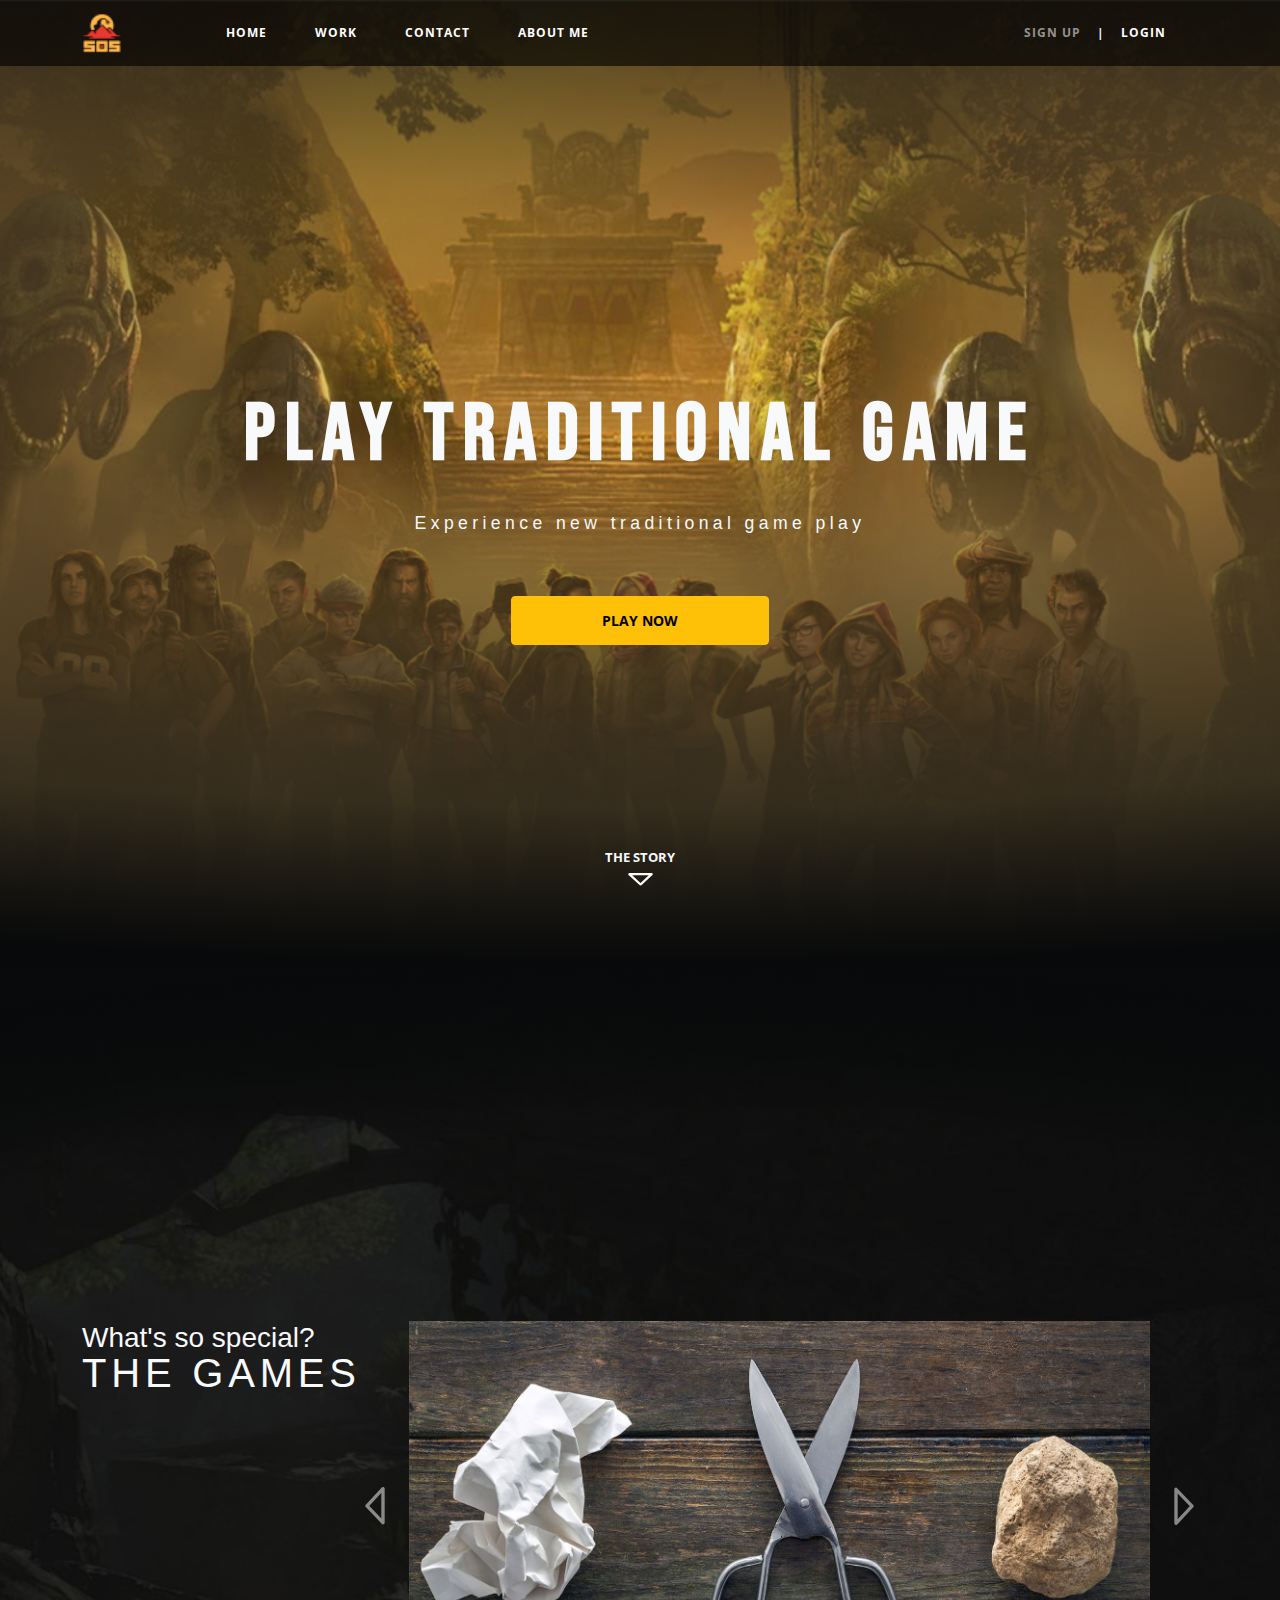
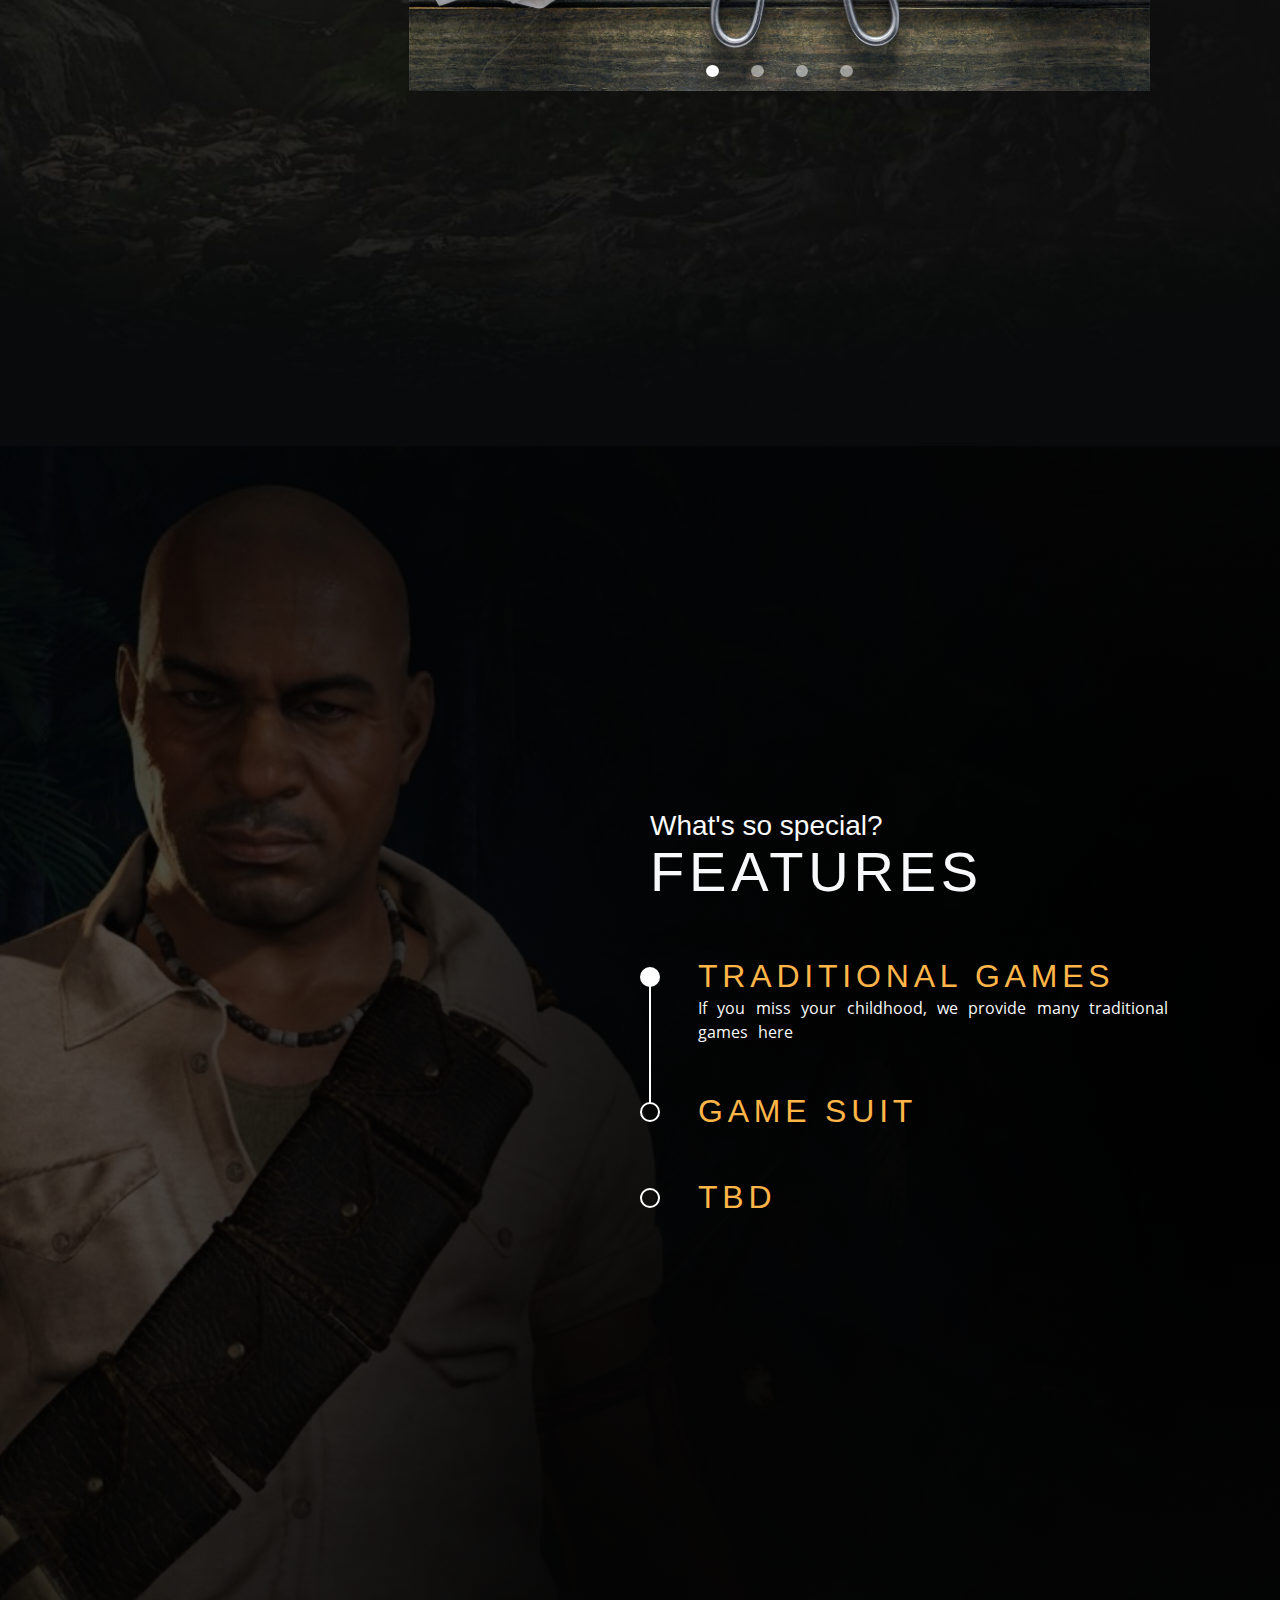
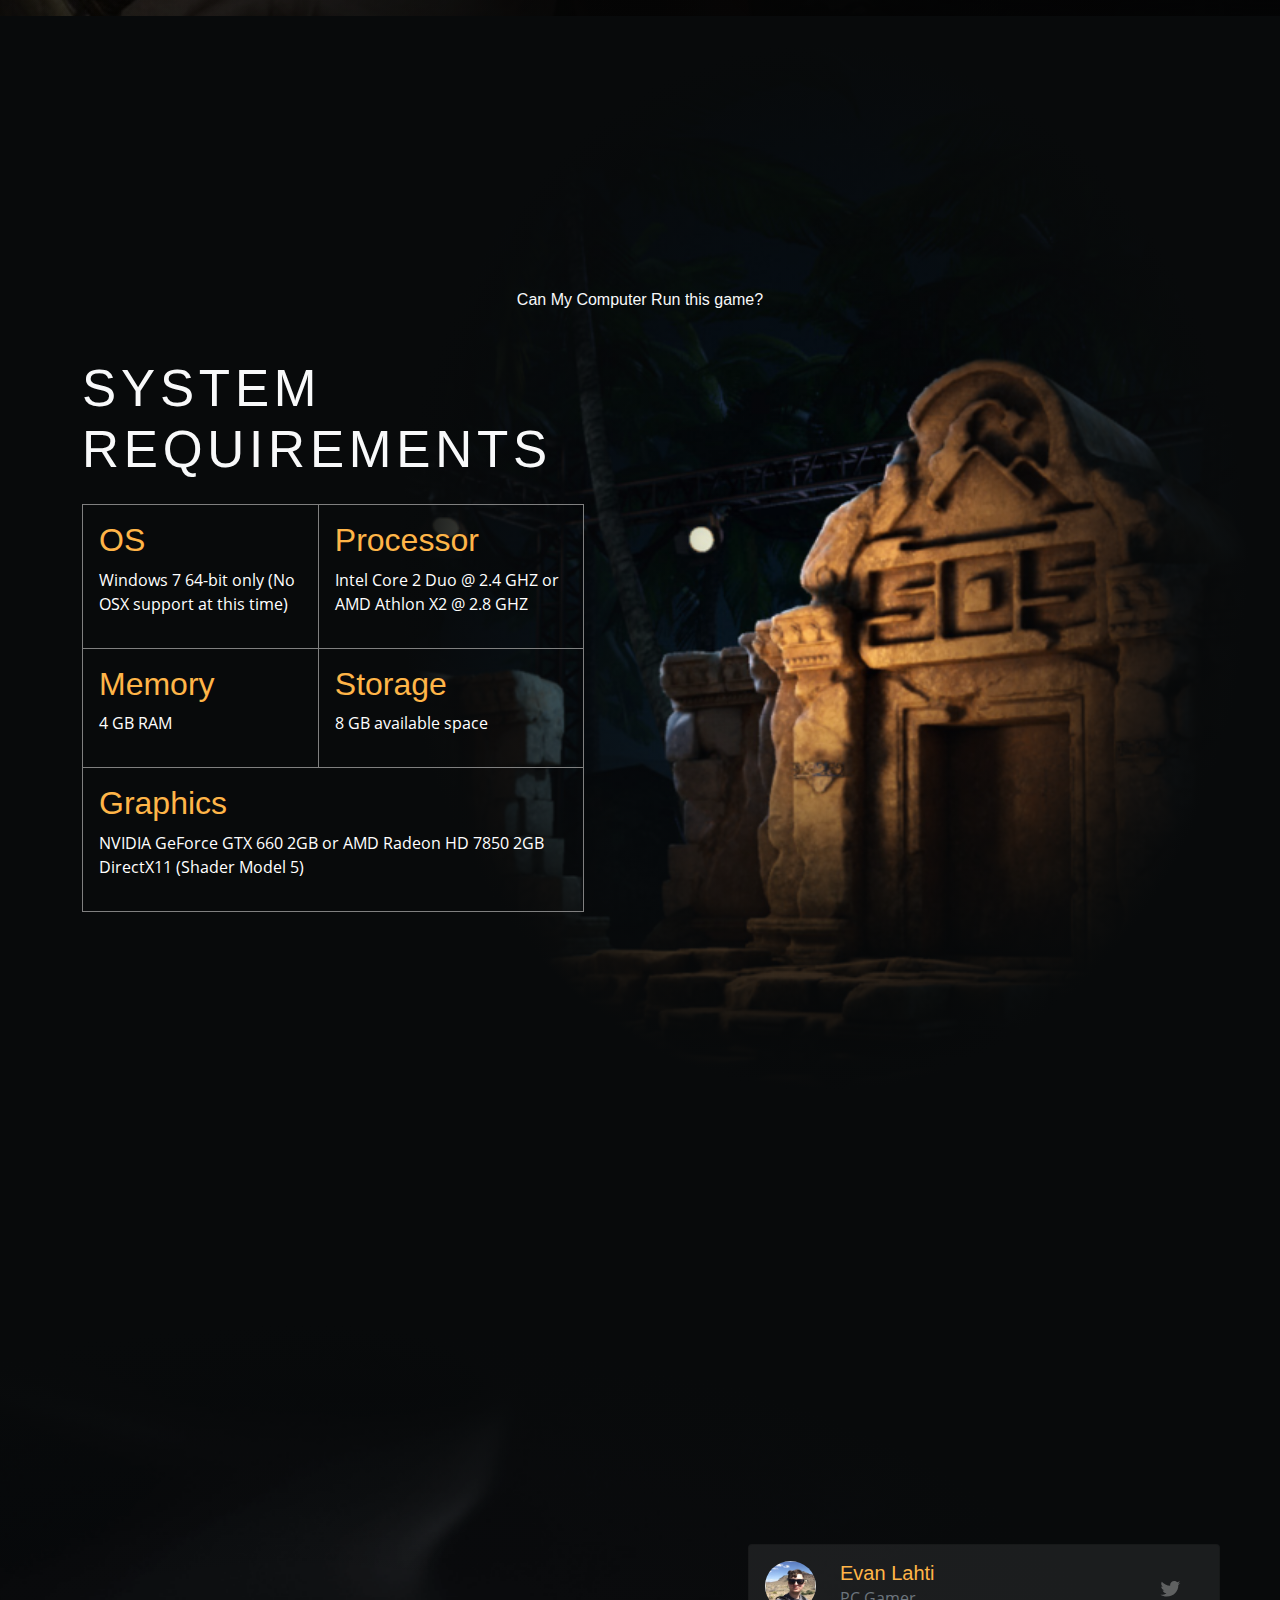
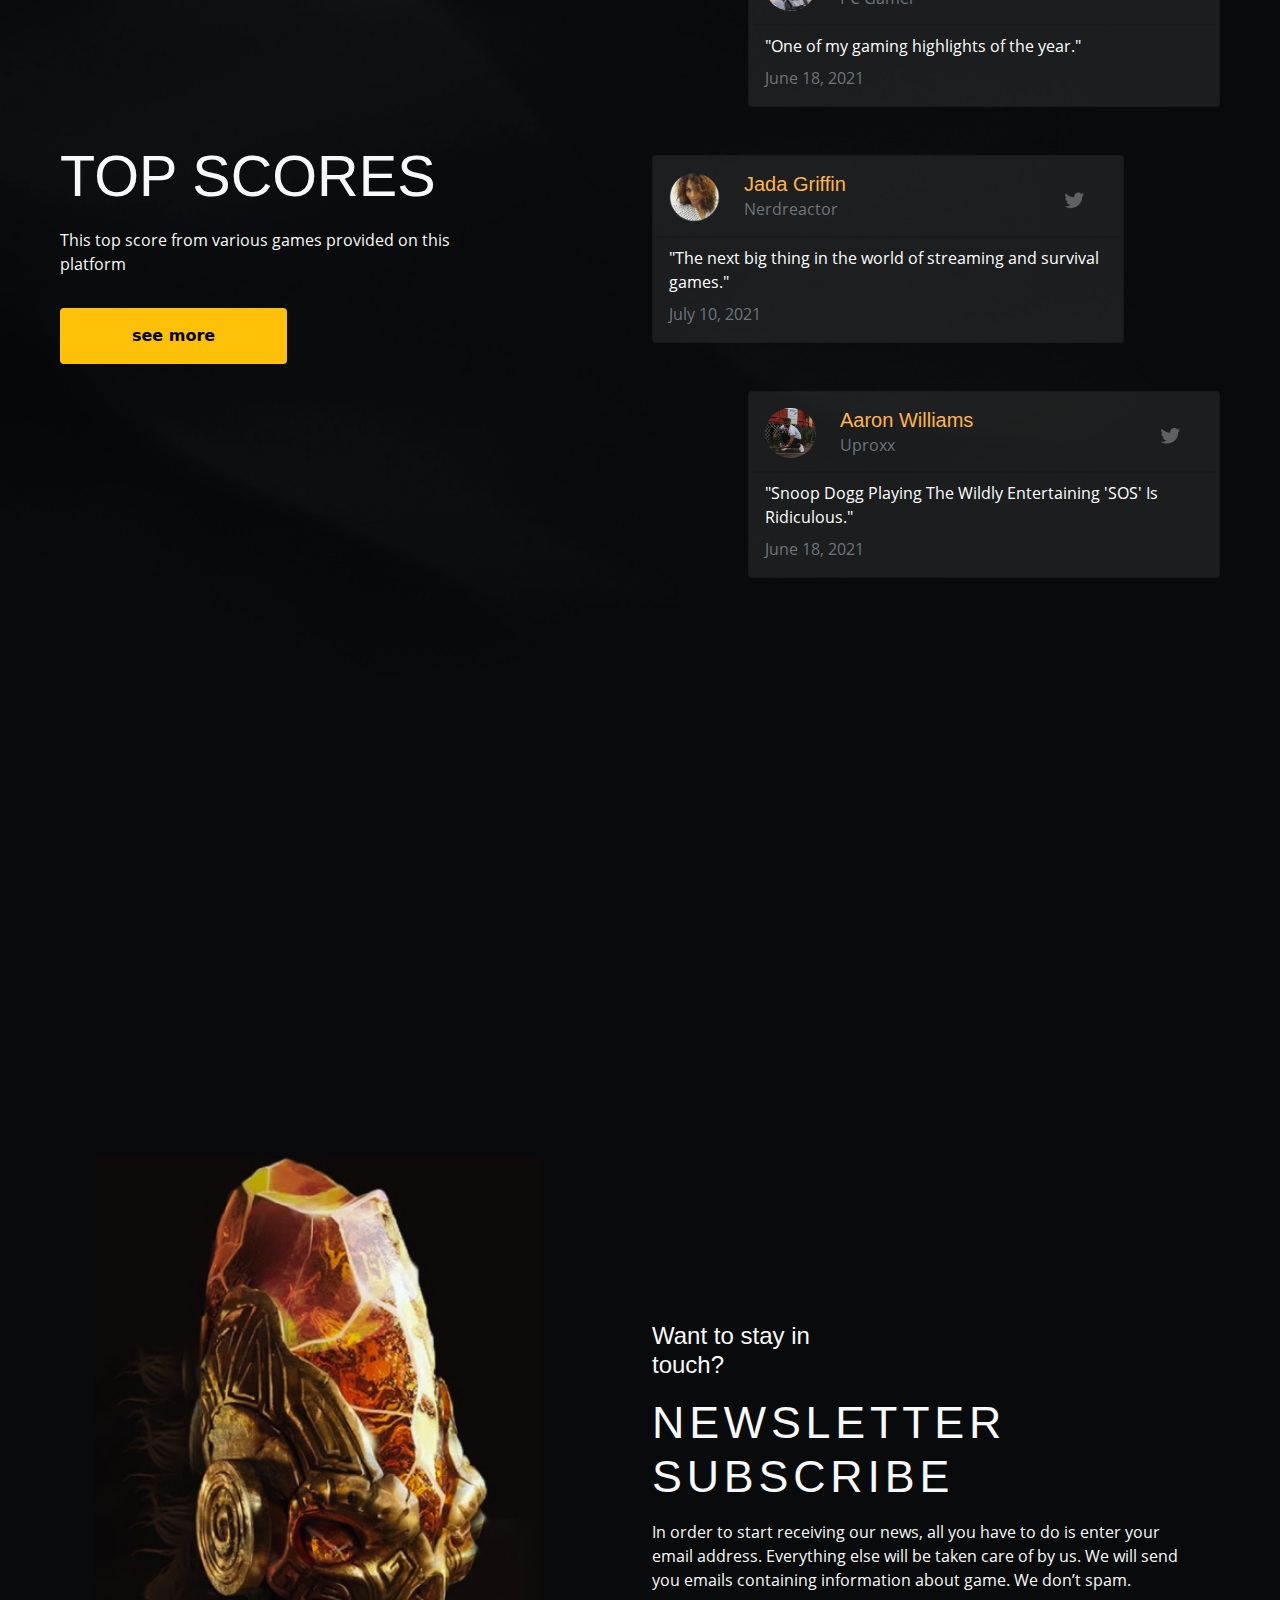
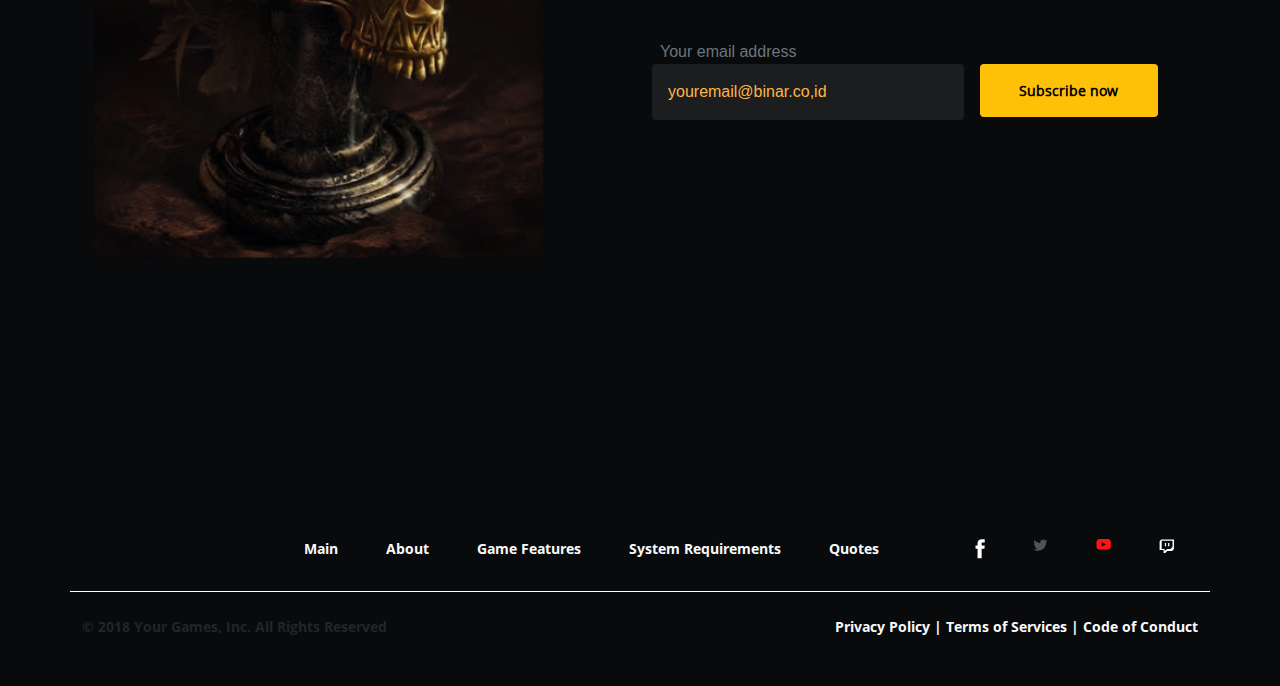
<file: index.html>
<!DOCTYPE html>
<html lang="en">

<head>
    <meta charset="UTF-8">
    <meta http-equiv="X-UA-Compatible" content="IE=edge">
    <meta name="viewport" content="width=device-width, initial-scale=1.0">
    <title>Challenge Chapter 3</title>
    <link href="https://cdn.jsdelivr.net/npm/bootstrap@5.1.0/dist/css/bootstrap.min.css" rel="stylesheet"
        integrity="sha384-KyZXEAg3QhqLMpG8r+8fhAXLRk2vvoC2f3B09zVXn8CA5QIVfZOJ3BCsw2P0p/We" crossorigin="anonymous">

    <link rel="stylesheet" href="assets/css/style.css">
    <link rel="stylesheet" href="assets/bootstrap-5.1.0-dist/css/bootstrap.min.css">
    <link rel="stylesheet" href="assets/bootstrap-5.1.0-dist/css/bootstrap.css">

</head>

<body>

    <header class="header">
        <nav class="navbar navbar-expand-lg navbar-dark bg-nav text-uppercase">
            <div class="container">
                <a class="navbar-brand pe-3" href="#LOGO"><img src="assets/logo.png" alt="logo"
                        style="width: 40px;"></a>
                <button class="navbar-toggler" type="button" data-bs-toggle="collapse"
                    data-bs-target="#navbarNavDropdown" aria-controls="navbarNavDropdown" aria-expanded="false"
                    aria-label="Toggle navigation">
                    <span class="navbar-toggler-icon"></span>
                </button>
                <div class="collapse navbar-collapse text-center" id="navbarNavDropdown">
                    <div class="navbar-nav nav-item ms-lg-5">
                        <a class="nav-link a-hover active px-4" href="#">Home</a>
                        <a class="nav-link a-hover active px-4" href="#about">Work</a>
                        <a class="nav-link a-hover active px-4" href="#subscribe">Contact</a>
                        <a class="nav-link a-hover active px-4" href="#about">About Me</a>
                    </div>
                    <div
                        class="collapse navbar-collapse d-flex mt-3 mt-lg-0 px-lg-4 justify-content-center justify-content-lg-end">
                        <ul class="navbar-nav">
                            <li class="nav-item">
                                <a class="nav-link a-hover" href="#">Sign Up</a>
                            </li>
                            <li class="nav-item">
                                <span class="d-none d-lg-block d-xl-block bold nav-link"
                                    style="color:aliceblue">|</span>
                            </li>
                            <li class="nav-item">
                                <a class="nav-link a-hover active" href="">Login</a>
                            </li>
                        </ul>
                    </div>
                </div>
            </div>
        </nav>
        <div class="d-grid col-lg-12 justify-content-center align-content-center vh-100">
            <h1 class="text-light text-main">PLAY TRADITIONAL GAME</h1>
            <h3 class="text-light text-main-2">Experience new traditional game play</h3>
            <div class="d-flex justify-content-center">
                <a href="suit.html"><button
                        class="h-button text-uppercase btn btn-warning fw-bolder px-5 py-2 h-button">Play
                        Now</button></a>
            </div>
        </div>
        <div class="story d-flex justify-content-center">
            <a class="nav-link text-light position-absolute bottom-0" href="#score">
                <p class="fs-story text-uppercase text-center mb-0">The Story</p>
                <div class="mx-5">
                    <img src="assets/switch.svg" style="width: 13px; transform:rotate(-90deg);">
                </div>
            </a>
        </div>
    </header>
    <section class="section1" id="about">
        <div class="text-light d-grid container justify-content-center align-content-center" style="height: 120vh;">
            <div class="row align-content-center w-100 mx-auto">
                <div class="col-12 col-lg-3 px-lg-0 text-center text-lg-start mb-3">
                    <h3 style="margin-bottom: -5px;">What's so special?</h3>
                    <h1 style="letter-spacing: 0.3rem;">THE GAMES</h1>
                </div>
                <div class="col-12 col-lg-9 px-sm-5">
                    <div id="carouselExampleIndicators" class="carousel slide" data-bs-ride="carousel">
                        <div class="carousel-indicators mb-1">
                            <button type="button" data-bs-target="#carouselExampleIndicators" data-bs-slide-to="0"
                                class="rounded-circle indicators-style mx-3 active" aria-current="true"
                                aria-label="Slide 1"></button>
                            <button type="button" data-bs-target="#carouselExampleIndicators" data-bs-slide-to="1"
                                class="rounded-circle indicators-style mx-3" aria-label="Slide 2"></button>
                            <button type="button" data-bs-target="#carouselExampleIndicators" data-bs-slide-to="2"
                                class="rounded-circle indicators-style mx-3" aria-label="Slide 3"></button>
                            <button type="button" data-bs-target="#carouselExampleIndicators" data-bs-slide-to="3"
                                class="rounded-circle indicators-style mx-3" aria-label="Slide 4"></button>
                        </div>
                        <div class="carousel-inner">
                            <div class="carousel-item active">
                                <img src="assets/rockpaperstrategy-1600.jpg" class="d-block w-100" alt="...">
                            </div>
                            <div class="carousel-item">
                                <img src="assets/game1.png" class="d-block w-100" alt="image">
                            </div>
                            <div class="carousel-item">
                                <img src="assets/game2.png" class="d-block w-100" alt="image">
                            </div>
                            <div class="carousel-item">
                                <img src="assets/game3.png" class="d-block w-100" alt="image">
                            </div>
                        </div>
                        <button class="ms-0 ms-md-n5 ms-xl-n5 carousel-control-prev" type="button"
                            data-bs-target="#carouselExampleIndicators" data-bs-slide="prev">
                            <img src="assets/switch.svg" style="width: 100%; max-width: 20px;">
                            <span class="visually-hidden">Previous</span>
                        </button>
                        <button class="me-0 me-md-n5 me-xl-n5 carousel-control-next" type="button"
                            data-bs-target="#carouselExampleIndicators" data-bs-slide="next">
                            <img src="assets/switch.svg"
                                style="transform: rotate(180deg); width: 100%; max-width: 20px;">
                            <span class="visually-hidden">Next</span>
                        </button>
                    </div>
                </div>
            </div>
        </div>
    </section>
    <section class="section2" id="gameFeatures">
        <div class="container text-light">
            <div class="d-grid justify-content-end align-content-center vh-130 px-sm-0 px-lg-0">
                <h3 style="margin-bottom: -0.3rem;">What's so special?</h3>
                <h1 class="sec2-f2">FEATURES</h1>
                <ul class="ps-0 timeline">
                    <li class="timeline-body">
                        <div class="mb-5 ps-5">
                            <h2 class="d-inline  sec2-fc text-center">Traditional games</h2>
                            <p class="" style="word-spacing: 0.4rem; max-width: 500px;">If you miss your childhood,
                                we provide
                                many traditional games here
                            </p>
                        </div>
                    </li>
                    <li>
                        <div class="mb-5">
                            <h2 class="d-inline ps-5 sec2-fc">Game Suit</h2>
                        </div>
                    </li>
                    <li>
                        <div>
                            <h2 class="d-inline ps-5 sec2-fc">TBD</h2>
                        </div>
                    </li>
                </ul>
            </div>
        </div>
    </section>
    <section class="section3" id="sRequirements">
        <div class="container d-grid align-content-center text-light vh-130">
            <h6 class="mb-3 mb-lg-5 text-center">Can My Computer Run this game?</h6>
            <div>
                <h1 class="text-uppercase sec3-fs text-center text-md-start mb-4">System Requirements</h1>
                <table class="mx-auto mx-md-0 table-bordered" style="max-width: 45%;">
                    <tbody>
                        <tr>
                            <td scope="row" class="px-3 py-3">
                                <h2 class="tb-h2 h-requirements">OS</h2>
                                <p class="tb-p p-requirements">Windows 7 64-bit only
                                    (No OSX support at this time)</p>
                            </td>
                            <td scope="col" class="px-3 py-3">
                                <h2 class="tb-h2 h-requirements">Processor</h2>
                                <p class="tb-p p-requirements">Intel Core 2 Duo @ 2.4 GHZ or AMD Athlon X2 @ 2.8 GHZ
                                </p>
                            </td>
                        </tr>
                        <tr>
                            <td scope="row" class=" px-3 py-3">
                                <h2 class="tb-h2 h-requirements">Memory</h2>
                                <p class="tb-p p-requirements">4 GB RAM</p>
                            </td>
                            <td scope="col" class="px-3 py-3">
                                <h2 class="tb-h2 h-requirements">Storage</h2>
                                <p class="tb-p p-requirements">8 GB available space</p>
                            </td>
                        </tr>
                        <tr>
                            <td scope="row" class="px-3 py-3" colspan="2">
                                <h2 class="tb-h2 h-requirements">Graphics</h2>
                                <p class="tb-p p-requirements">NVIDIA GeForce GTX 660 2GB or AMD Radeon HD 7850 2GB
                                    DirectX11
                                    (Shader Model 5)</p>
                            </td>
                        </tr>
                    </tbody>
                </table>
            </div>
        </div>
    </section>
    <section class="section4" id="score">
        <div class="row w-100 align-content-center mx-0 px-2 px-md-5" style="min-height: 150vh;">
            <div class="d-grid align-content-center mb-3 col-md-6 text-light">
                <div class="sec4-tops mb-1 mb-md-3">
                    <h1 class="sec4-fs mb-1 mb-md-3">TOP SCORES</h1>
                    <p class="sec4-p">This top score from various games provided on this platform</p>
                </div>
                <button class="btn-warning fw-bold border-0 py-2 py-md-3 rounded-2" style="width: 40%;">see
                    more</button>
            </div>
            <div class="col-md-6 justify-content-end">
                <div class="ms-md-6">
                    <div class="card text-white" style="width: 100%; background: rgba(255, 255, 255, 0.08);">
                        <div class="card-body">
                            <div class="row pb-2" style="border-bottom: 2px solid rgba(22, 21, 21, 0.5);">
                                <img class="col-4 rounded-circle" src="assets/image 8.jpg" alt="evan"
                                    style="width: 75px; height: 50px;">
                                <div class="col-8 col-sm-9 col-lg-8">
                                    <h5 class="card-title sec4-namecard">Evan Lahti</h5>
                                    <h6 class="card-subtitle mb-2 sec4-p text-muted">PC Gamer</h6>
                                </div>
                                <img class="col-2 ps-4 pe-0" src="assets/twitter.svg" style="width: 45px;">
                            </div>
                            <p class="card-text py-2 sec4-p mb-0">&#34;One of my gaming highlights of the year.&#34;</p>
                            <p class="text-muted sec4-p mb-0">June 18, 2021</p>
                        </div>
                    </div>
                </div>
                <div class="me-md-6">
                    <div class="card my-3 my-md-5 text-white"
                        style="width: 100%; background: rgba(255, 255, 255, 0.08);">
                        <div class="card-body">
                            <div class="row pb-2" style="border-bottom: 2px solid rgba(22, 21, 21, 0.5);">
                                <img class="col-4 rounded-circle" src="assets/photo.png" alt="jada"
                                    style="width: 75px; height: 50px;">
                                <div class="col-8 col-sm-9 col-lg-8">
                                    <h5 class="card-title sec4-namecard">Jada Griffin</h5>
                                    <h6 class="card-subtitle sec4-p mb-2 text-muted">Nerdreactor</h6>
                                </div>
                                <img class="col-2 ps-4 pe-0" src="assets/twitter.svg" style="width: 45px;">
                            </div>
                            <p class="card-text py-2 sec4-p mb-0">&#34;The next big thing in the world of streaming and
                                survival
                                games.&#34;</p>
                            <p class="text-muted sec4-p mb-0">July 10, 2021</p>
                        </div>
                    </div>
                </div>
                <div class="ms-md-6">
                    <div class="card text-white" style="width: 100%; background: rgba(255, 255, 255, 0.08);">
                        <div class="card-body">
                            <div class="row pb-2" style="border-bottom: 2px solid rgba(22, 21, 21, 0.5);">
                                <img class="col-4 rounded-circle" src="assets/image.jpg" alt="aaron"
                                    style="width: 75px; height: 50px;">
                                <div class="col-8 col-sm-9 col-lg-8">
                                    <h5 class="card-title sec4-namecard">Aaron Williams</h5>
                                    <h6 class="card-subtitle mb-2 sec4-p text-muted">Uproxx</h6>
                                </div>
                                <img class="col-1 ps-4 pe-0" src="assets/twitter.svg" style="width: 45px;">
                            </div>
                            <p class="card-text py-2 sec4-p mb-0">&#34;Snoop Dogg Playing The Wildly Entertaining 'SOS'
                                Is
                                Ridiculous.&#34;</p>
                            <p class="text-muted sec4-p mb-0">June 18, 2021</p>
                        </div>
                    </div>
                </div>
            </div>
    </section>

    <section class="section5" id="subscribe">
        <div class="container-xl py-3 py-lg-0 d-grid text-light" style="min-height: 130vh;">
            <div class="row align-content-center justify-content-center">
                <div class="row justify-content-center">
                    <div class="col-9 col-sm-7 col-md-6 mb-3">
                        <img class="rounded" src="assets/image.png" alt="image"
                            style="width:100%; max-width: 450px; box-sizing: border-box;">
                    </div>
                    <div class="col-12 col-md-6 d-flex flex-column justify-content-center">
                        <h4 class="mb-lg-3 sec5-h4" style="max-width: 200px;">Want to stay in touch?
                        </h4>
                        <h1 class="mb-lg-3 text-uppercase sec5-fs">newsletter SUBSCRIBE</h1>
                        <p class="sec5-p mb-lg-5">In order to start receiving our news, all you have to do is enter your
                            email
                            address. Everything
                            else
                            will be taken care of by us. We will send you emails containing information about game. We
                            don’t
                            spam.</p>
                        <div class="d-grid">
                            <span class="col-12 w-100 text-muted px-2 text-center text-md-start">Your email
                                address</span>
                            <div class="row mx-2 mx-md-0">
                                <input class="col-md-7 rounded sec5-input p-3 me-md-3" type="text"
                                    placeholder="youremail@binar.co,id">
                                <button
                                    class="col-md-4 rounded btn-warning sec5-btn py-3 mt-2 my-auto mt-lg-0 fw-bold">Subscribe
                                    now</button>
                            </div>
                        </div>
                    </div>
                </div>
            </div>
        </div>
    </section>
    <footer class="footer d-flex justify-content-center flex-column">
        <div class="container-md" style="border-bottom: 1px solid white;">
            <div class="d-md-flex mb-lg-4 justify-content-end align-items-center">
                <div class="footer-top d-flex justify-content-around">
                    <a class="text-light a-hover ps-1 ps-md-4 ps-lg-5" href="#">Main</a>
                    <a class="text-light a-hover ps-1 ps-md-4 ps-lg-5" href="#about">About</a>
                    <a class="text-light a-hover ps-1 ps-md-4 ps-lg-5" href="#gameFeatures">Game Features</a>
                    <a class="text-light a-hover ps-1 ps-md-4 ps-lg-5" href="#sRequirements">System Requirements</a>
                    <a class="text-light a-hover ps-1 ps-md-4 px-lg-5" href="#subscribe">Quotes</a>
                </div>
                <div class="ms-4 d-flex justify-content-around justify-content-lg-end">
                    <a href="www.facebook.com"><img class="ms-1 mx-1 my-1 py-1 mx-md-2 mx-lg-4"
                            src="assets/facebook.svg" alt="fb" width="10px"></a>
                    <a href="www.twitter.com"><img class="ms-1 mx-1 my-1 py-1 mx-md-2 mx-lg-4" src="assets/twitter.svg"
                            alt="twit" width="15px"></a>
                    <a href="#"><img class="ms-1 mx-1 my-1 py-1 mx-md-2 mx-lg-4" src="assets/Vector.svg" alt="vec"
                            width="15px"></a>
                    <a href="#"><img class="ms-1 mx-1 my-1 py-1 mx-md-2 mx-lg-4" src="assets/twitch.svg" alt="twitch"
                            width="15px"></a>
                </div>
            </div>
        </div>
        <div class="container footer-bottom d-flex mt-2 mb-2 mt-lg-4 justify-content-between">
            <p>&copy; 2018 Your Games, Inc. All Rights Reserved</p>
            <p class="text-light">Privacy Policy | Terms of Services | Code of Conduct </p>
        </div>
    </footer>

    <script src="https://cdn.jsdelivr.net/npm/bootstrap@5.1.0/dist/js/bootstrap.bundle.min.js"
        integrity="sha384-U1DAWAznBHeqEIlVSCgzq+c9gqGAJn5c/t99JyeKa9xxaYpSvHU5awsuZVVFIhvj"
        crossorigin="anonymous"></script>
</body>

</html>
</file>
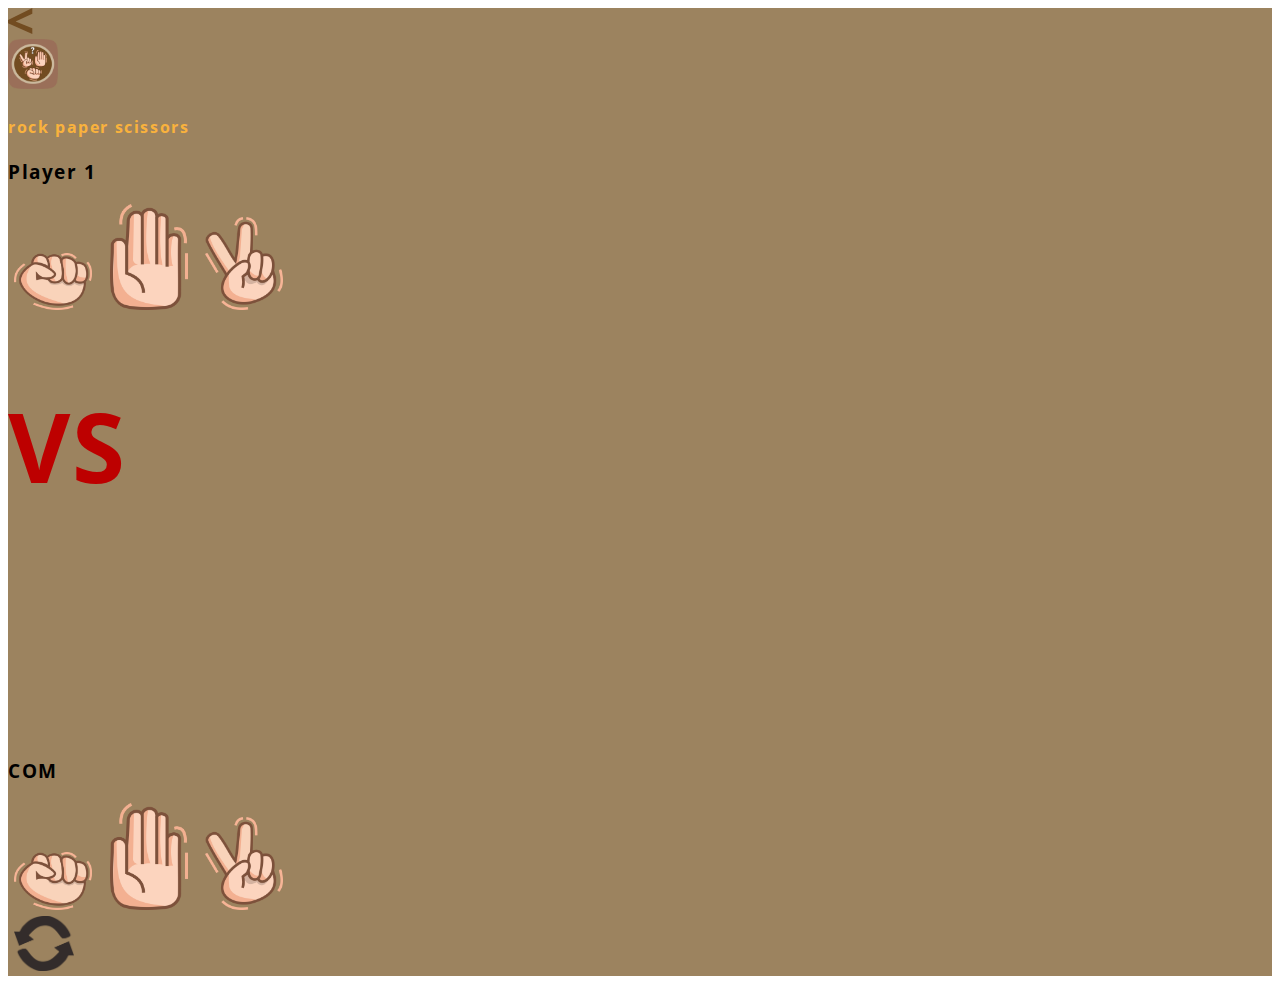
<file: suit.html>
<!DOCTYPE html>
<html lang="en">

<head>
    <meta charset="UTF-8">
    <meta http-equiv="X-UA-Compatible" content="IE=edge">
    <meta name="viewport" content="width=device-width, initial-scale=1.0">
    <title>Chapter 04 | Suit</title>

    <!-- Bootstrap -->
    <link href="https://cdn.jsdelivr.net/npm/bootstrap@5.1.0/dist/css/bootstrap.min.css" rel="stylesheet"
        integrity="sha384-KyZXEAg3QhqLMpG8r+8fhAXLRk2vvoC2f3B09zVXn8CA5QIVfZOJ3BCsw2P0p/We" crossorigin="anonymous">

    <!-- CSS -->
    <link rel="stylesheet" href="assets/css/style-suit.css">
</head>

<body>
    <main class="screen-container">
        <div class="container-fluid" style="min-height: 100vh;">
            <header class="py-3">
                <a class="d-flex back" href="index.html">
                    <div class="ms-2 my-auto">
                        <img src="assets/back.svg" alt="" style="width: 25px;">
                    </div>
                    <div class="mx-4">
                        <img src="assets/logo-back.png" alt="" style="width: 50px;">
                    </div>
                    <div class="my-auto">
                        <h4 class="text-uppercase d-none d-sm-block">rock paper scissors</h4>
                    </div>
                </a>
            </header>
            <section class="section container d-grid">
                <div class="row">
                    <!-- PLAYER -->
                    <div class="col-md-4">
                        <div id="player" class="d-flex flex-column align-items-md-end">
                            <h3 class="text-center text-uppercase mb-4 mb-md-3">Player 1</h3>
                            <button id="batu" class="p-4 me-2 btn-style" style="box-sizing: border-box;">
                                <img class="rotate" src="assets/batu.png" alt="" style="width: 78px;">
                            </button>
                            <button id="kertas" class="p-4 me-2 btn-style">
                                <img class="rotate" src="assets/kertas.png" alt="" style="width: 78px;">
                            </button>
                            <button id="gunting" class="p-4 me-2 btn-style">
                                <img class="rotate" src="assets/gunting.png" alt="" style="width: 78px;">
                            </button>
                        </div>
                    </div>
                    <!-- VS -->
                    <div class="col-md-4 d-flex align-items-center justify-content-center" style="min-height: 40vh;">
                        <h1 id="info" class="h1-vs text-uppercase my-5 my-sm-0 mx-auto">VS</h1>
                    </div>
                    <!-- COM -->
                    <div class="col-md-4">
                        <div class="d-flex flex-column align-items-md-start">
                            <h3 class="text-center text-uppercase mb-4 mb-md-3 ms-md-3 ps-2">COM</h3>
                            <button id="batucomp" class="p-4 btn-comp">
                                <img src="assets/batu.png" alt="" style="width: 78px;">
                            </button>
                            <button id="kertascomp" class="p-4 btn-comp">
                                <img src="assets/kertas.png" alt="" style="width: 78px;">
                            </button>
                            <button id="guntingcomp" class="p-4 btn-comp">
                                <img src="assets/gunting.png" alt="" style="width: 78px;">
                            </button>
                        </div>
                    </div>
                </div>
                <!-- BUTTON REFRESH -->
                <div class="d-flex justify-content-center my-4 my-md-0">
                    <button class="refresh p-3 btn-style position-relative" onclick="document.location.reload(true)">
                        <img src="assets/refresh.png" alt="" style="width: 60px;">
                    </button>
                </div>
            </section>
        </div>
    </main>

    <!-- Location file JS -->
    <script src="assets/js/suit.js"></script>
</body>

</html>
</file>
<file: assets/css/style.css>
@font-face {
    font-family: 'Bebas Neue';
    src: url('../fonts/Bebas_Neue/BebasNeue-Regular.ttf');
}

@font-face {
    font-family: 'Open Sans Bold';
    src: url('../fonts/Open_Sans/OpenSans-Bold.ttf') ;
}

@font-face {
    font-family: 'Open Sans Regular';
    src: url('../fonts/Open_Sans/OpenSans-Regular.ttf');
}

.header {
background: radial-gradient(189.96% 61.18% at 50% 38.82%, rgba(255, 181, 72, 0) 0%, rgba(52, 44, 29, 0.80319) 73.22%, #08090A 99.74%), 
            url('../main-bg.jpg'); 
  background-repeat: no-repeat;
  background-size: cover;
  background-position: center;
  background-position-x: center;
  background-position-x: center;
  min-height: 100vh;
  max-width: 100%;
}

.header nav {
    font-family:"Open Sans Bold";
    font-size: 12px;
    letter-spacing: 1px;
}

.bg-nav {
    background: rgba(0, 0, 0, 0.637);
}

.a-hover:hover {
    color: #ffa600 !important;
}

.text-main {
    width: 100%;
    /* padding-top: 10%; */
    font-size: 5rem;
    font-weight: bold;
    text-align: center;
    letter-spacing: 0.6rem;
    font-family: 'Bebas Neue';
    margin-bottom: 30px;
}

.text-main-2 {
    width: 100%;
    text-align: center;
    font-family: Arial;
    font-size: 1.1rem;
    letter-spacing: 0.25em;
    margin-bottom: 3.9rem;
}

.header .h-button {
    font-family: 'Open Sans Bold';
    padding: 13px 90px !important;
    font-size: 14px !important;
}

.fs-story {
    font-family: "Open Sans Bold";
    font-size: 0.8em;
}

.section1 {
    background: radial-gradient(136.03% 54.57% at 50% 48.04%, rgba(255, 255, 255, 0) 0%, rgba(0, 0, 0, 0) 60.63%, #080A0B 99.74%), url('../the-games-bg.jpg'); 
    background-repeat: no-repeat;
    background-size: cover;
    background-position: center;
    background-position-x: center;
    background-position-x: center;
    height: 120vh;
    max-width: 100%;
}

.section1 h1, .section1 h3 {
    font-family: Arial, Helvetica, sans-serif;
}

.indicators-style {
    width: 0.8rem !important;
    height: 0.8rem !important;
}

.section2 {
    width: 100%;
    min-height: 130vh;
    background: radial-gradient(circle at right, #000, transparent), radial-gradient(circle at center, rgba(255, 255, 255, 0), transparent), radial-gradient(circle at left, rgba(0, 0, 0, 0.527), transparent), radial-gradient(ellipse at bottom, rgb(8, 8, 8), transparent),
     url('../features.jpg'); 
    background-repeat: no-repeat;
    background-size: cover;
    background-position: top;
    font-family: Arial, Helvetica, sans-serif;
}

ul.timeline {
    list-style-type: none;
    position: relative;
}
ul.timeline:before {
    content: ' ';
    background: #FFFFFF;
    display: inline-block;
    position: absolute;
    left: -1px;
    top: 46px;
    width: 2px;
    min-height: 40%;
    z-index: 400;
}

ul.timeline > li {
    margin: 20px 0;
    /* padding-left: 50px; */
}
ul.timeline > li:before {
    content: ' ';
    display: inline-block;
    position: absolute;
    border-radius: 50%;
    border: 2px solid white;
    margin: 10px 0;
    left: -10px;
    width: 20px;
    height: 20px;
    z-index: 400;
}

.timeline-body::before {
    background: #FFFFFF;
}

.timeline-body p {
    font-family: 'Open Sans Regular';
}

.sec2-f2 {
    letter-spacing: 0.3rem; 
    font-size: 3.5rem;
    margin-bottom: 2rem;
}

.sec2-fc {
    color: #FFB548;
    text-transform: uppercase;
    letter-spacing: 0.3rem;
}

.section3 {
    background: radial-gradient(33.26% 45% at 64.32% 47.1%, rgba(255, 255, 255, 0) 3.36%, rgba(0, 0, 0, 0) 19.22%, #080A0B 99.74%), url('../requirements.png'); 
    background-repeat: no-repeat;
    background-size: cover;
    background-position: center;
    background-position-x: center;
    background-position-x: center;
    min-height: 130vh;
    max-width: 100%;
    font-family: Arial, Helvetica, sans-serif;
}

.h-requirements {
    color: #FFB548;
    font-size: 2rem;
}

.p-requirements {
    font-family: "Open Sans Regular";
    color: #FFFFFF;
    font-size: 1rem;
    font-style: normal;
    font-weight:400;
}

.sec3-fs {
    font-size: 3.2rem;
    max-width: 40%;
    letter-spacing: 0.3rem;
}

.section4 {
    background: radial-gradient(70.52% 37.27% at 24.21% 47.47%, rgba(35, 15, 15, 0) 0%, rgba(0, 0, 0, 0) 51.1%, #080A0B 99.74%), url('../bg\ image\ 5.png'); 
    background-repeat: no-repeat;
    background-size: cover;
    background-position: center;
    background-position-x: center;
    background-position-x: center;
    min-height: 150vh;
    max-width: 100%;
}

.sec4-tops {
    width: 100%;
    max-width: 400px;
}

.sec4-fs {
    font-family: Arial, Helvetica, sans-serif;
    font-size: 3.6rem;
}

.sec4-p {
    font-family: "Open Sans Regular";
}

.sec4-namecard {
    color:#FFB548;
    font-family: Arial, Helvetica, sans-serif;
}

.section5 {
    background:#080A0B;
    min-height: 100vh;
    width: 100%;
    font-family: Arial, Helvetica, sans-serif;
}

.sec5-fs {
    font-size: 2.8rem;
    letter-spacing: 0.3rem;
}

.sec5-p {
    font-family: 'Open Sans Regular';
}

.sec5-input {
    background: rgba(255, 255, 255, 0.08);
    border: none;
    width: 100%;
    color: #FFB548;
}

.sec5-input::placeholder {
    color: #FFB548;
}

.sec5-btn {
    width: 100%;
    border: none;
    font-family: "Open Sans Regular";
    font-size: 14px;
}

.footer {
    min-height: 20vh;
    background:#080A0B;
    font-family: "Open Sans Bold";
    font-size: 0.9rem;
}

.footer a {
    text-decoration: none;
}

@media only screen and (max-width: 992px) {
    .story {
        position: relative !important;
    }
}

@media only screen and (max-width: 576px) {
    .story {
        position: relative !important;
    }

    .text-main {
        font-size: 3.2rem;
    }

    .text-main-2 {
        font-size: 0.9rem;
    }

    .sec2-f2 {
        font-size: 3.5em;
    }

    ul.timeline:before {
        left: 9px;
    }

    ul.timeline > li:before {
        left: 0px;
    }

    .sec3-fs {
        font-size: 9vw;
        max-width: 100%;
    }

    .sec5-h4 {
        max-width: 500px !important;
    }

    .sec5-fs {
        font-size: 9.5vw;
    }
}

@media only screen and (max-width: 414px) {
    .text-main {
        font-size: 2.6rem;
    }

    ul.timeline:before {
        left: 9px;
        height: 46%;
    }
}

@media only screen and (max-width: 373px) {
    .h-button {
        width: 100% !important;
        padding: 0 !important;
    }

    .sec2-f2 {
        font-size: 2.7em;
    }

    ul.timeline:before {
        left: 9px;
        height: 50%;
    }

    .sec4-fs {
        font-size: 2.7rem;
    }

    .tb-h2 {
        font-size: 1rem;
    }

    .tb-p {
        font-size: 0.8rem;
    }

    .footer-top {
        flex-direction: column;
        align-items: center;
        padding: 10px 0;
    }

    .footer-bottom {
        flex-direction: column;
        align-items: center;
        text-align: center;
    }
}

@media only screen and (max-width: 294px) {
    .text-main {
        font-size: 2em;
    }

    .header .h-button {
        padding: 5px !important;
        width: 100%;
    }
    
    .sec2-f2 {
        font-size: 2em;
    }
    
    ul.timeline:before {
        left: 9px;
        height: 54%;
    }
}
</file>
<file: assets/css/style-suit.css>
@font-face {
    font-family: 'Open Sans Bold';
    src: url('../fonts/Open_Sans/OpenSans-Bold.ttf') ;
}

.screen-container {
    background: #9C835F;
    width: 100%;
    min-height: 100vh;
    font-family: "Open Sans Bold";
    letter-spacing: 0.1rem;
}

.back {
    color:#F9B23D;
    text-decoration: none;
    max-width: 500px;
}

.back:hover {
    color: #ff9f06;
}

.btn-style {
    background: none;
    border: none;
    border-radius: 13px !important;
}

.btn-style:hover {
    background: #C4C4C4;
}

.btn-style-player {
    background: #C4C4C4 !important;
    border: none;
    border-radius: 13px !important;
}

.btn-comp {
    background: none;
    border: none;
}

.btn-style-comp {
    background: #C4C4C4 !important;
    background: none;
    border: none;
    border-radius: 13px !important;
}

.h1-vs {
    font-size: 6rem;
    color:#BD0000;
}

.h1-hasil {
    position: absolute;
    background: #4C9654;
    z-index: 10;
    width: 230px;
    transform: rotate(-15deg);
    color: white;
    padding: 20px 0;
    min-height: 80px;
    text-align: center;
    font-size: 1.8rem;
    border-radius: 10px;
    margin: 100px 0;
}

.h1-hasil-draw {
    background: #035B0C !important;
    padding: 35px;
    width: 200px !important;
}

.refresh {
    bottom: 40px;
}

.refresh:hover {
    transform: rotate(-30deg) !important;
    background-color: transparent !important;
}

.rotate:hover {
    transform: rotate(-20deg);
}

@media only screen and (max-width: 768px) {
    .refresh {
        bottom: 0;
    }
}
</file>
